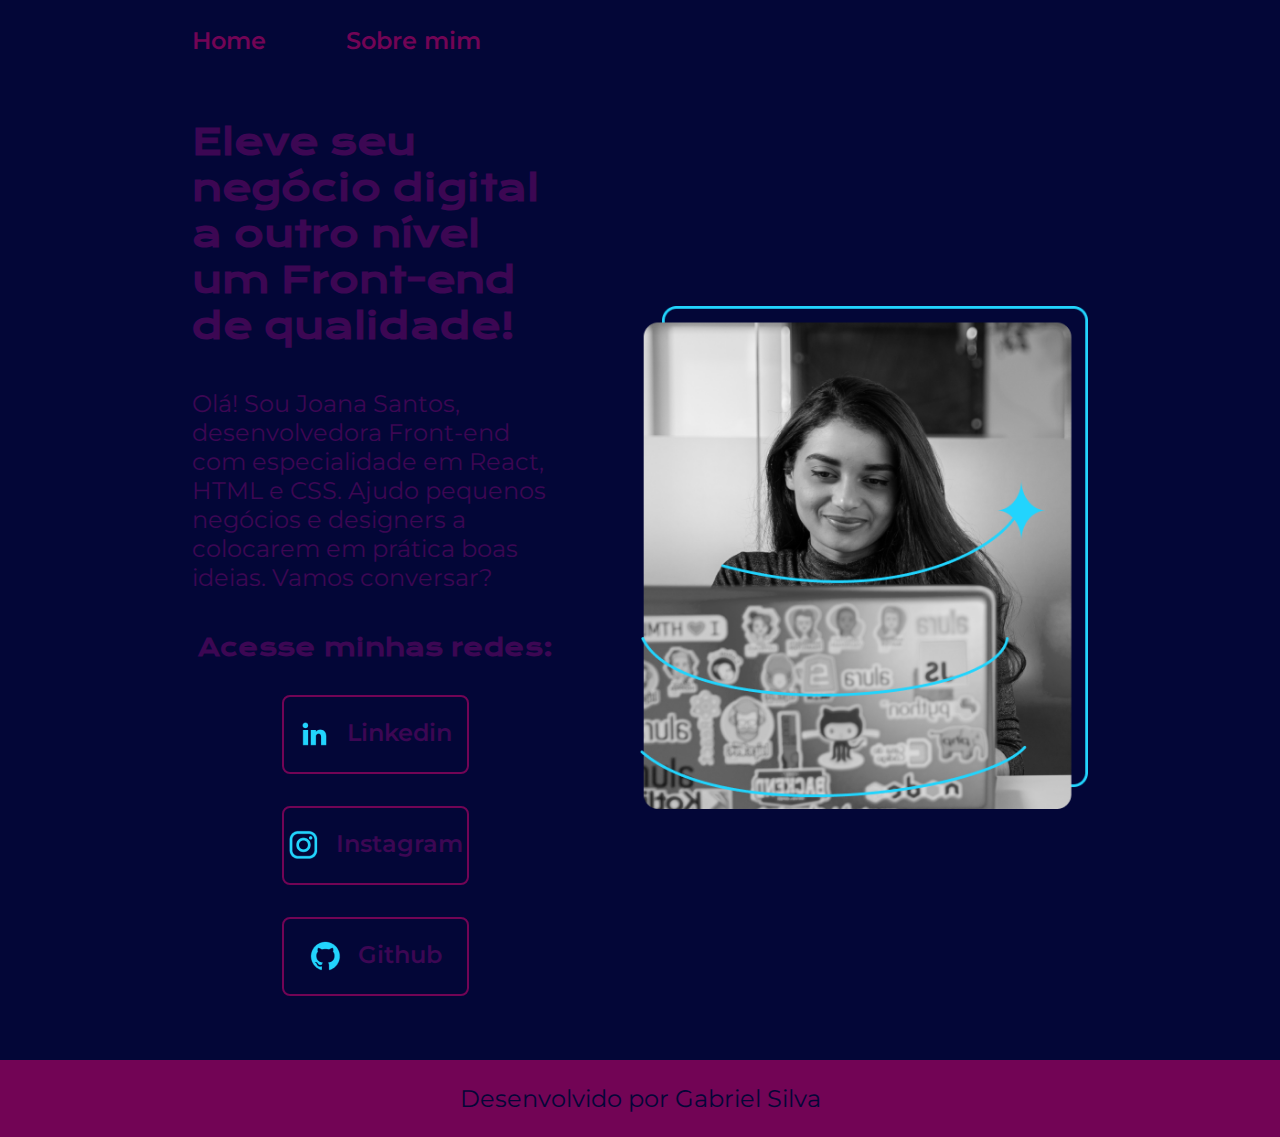
<file: PORTIFÓLIO/index.html>
<!DOCTYPE html>
<html lang="pt-br">
<head>
    <meta charset="UTF-8">
    <meta name="viewport" content="width=device-width, initial-scale=1.0">
    <title>Portifólio</title>
    <link rel="stylesheet" href="./ESTILOS/style.css">
</head>
<body>
    <header class="cabecalho">
        <nav  class="cabecalho__menu">
            <a class="cabecalho__menu__link" href="index.html">Home</a>
            <a class="cabecalho__menu__link" href="about.html">Sobre mim</a>
        </nav>
    </header>
    <main class="apresentacao">
        <section class="apresentacao__conteudo">
            <h1 class="apresentacao__conteudo__titulo">Eleve seu negócio digital a outro nível <strong class="titulo-destaque">um Front-end de qualidade!</strong></h1>
            <p class="apresentacao__conteudo__texto">Olá! Sou Joana Santos, desenvolvedora Front-end com especialidade em React, HTML e CSS. Ajudo pequenos negócios e designers a colocarem em prática boas ideias. Vamos conversar?</p>
            <div class="apresentacao__links">
                <h2 class="apresentacao__links__subtitulo">Acesse minhas redes:</h2>
                <a class="apresentacao__links__link" href="https://www.linkedin.com/in/gabriel-silva-vieira-6505061b0/"><img src="assets/linkedin.png" alt="linkedin">
                    Linkedin
                </a>
                <a class="apresentacao__links__link" href="https://instagram.com/g4bz_1"><img src="assets/instagram.png" alt="instagram">
                    Instagram
                </a>
                <a class="apresentacao__links__link" href="https://github.com/G4BZ1"><img src="assets/github.png" alt="github">
                    Github
                </a>
            </div>
        </section>
        <img class="apresentacao__imagem" src="boba.png" alt="Foto da Joana Santos programando">
    </main>
    <footer class="rodape">
        <p>Desenvolvido por Gabriel Silva</p>
    </footer>
</body>
</html>
</file>
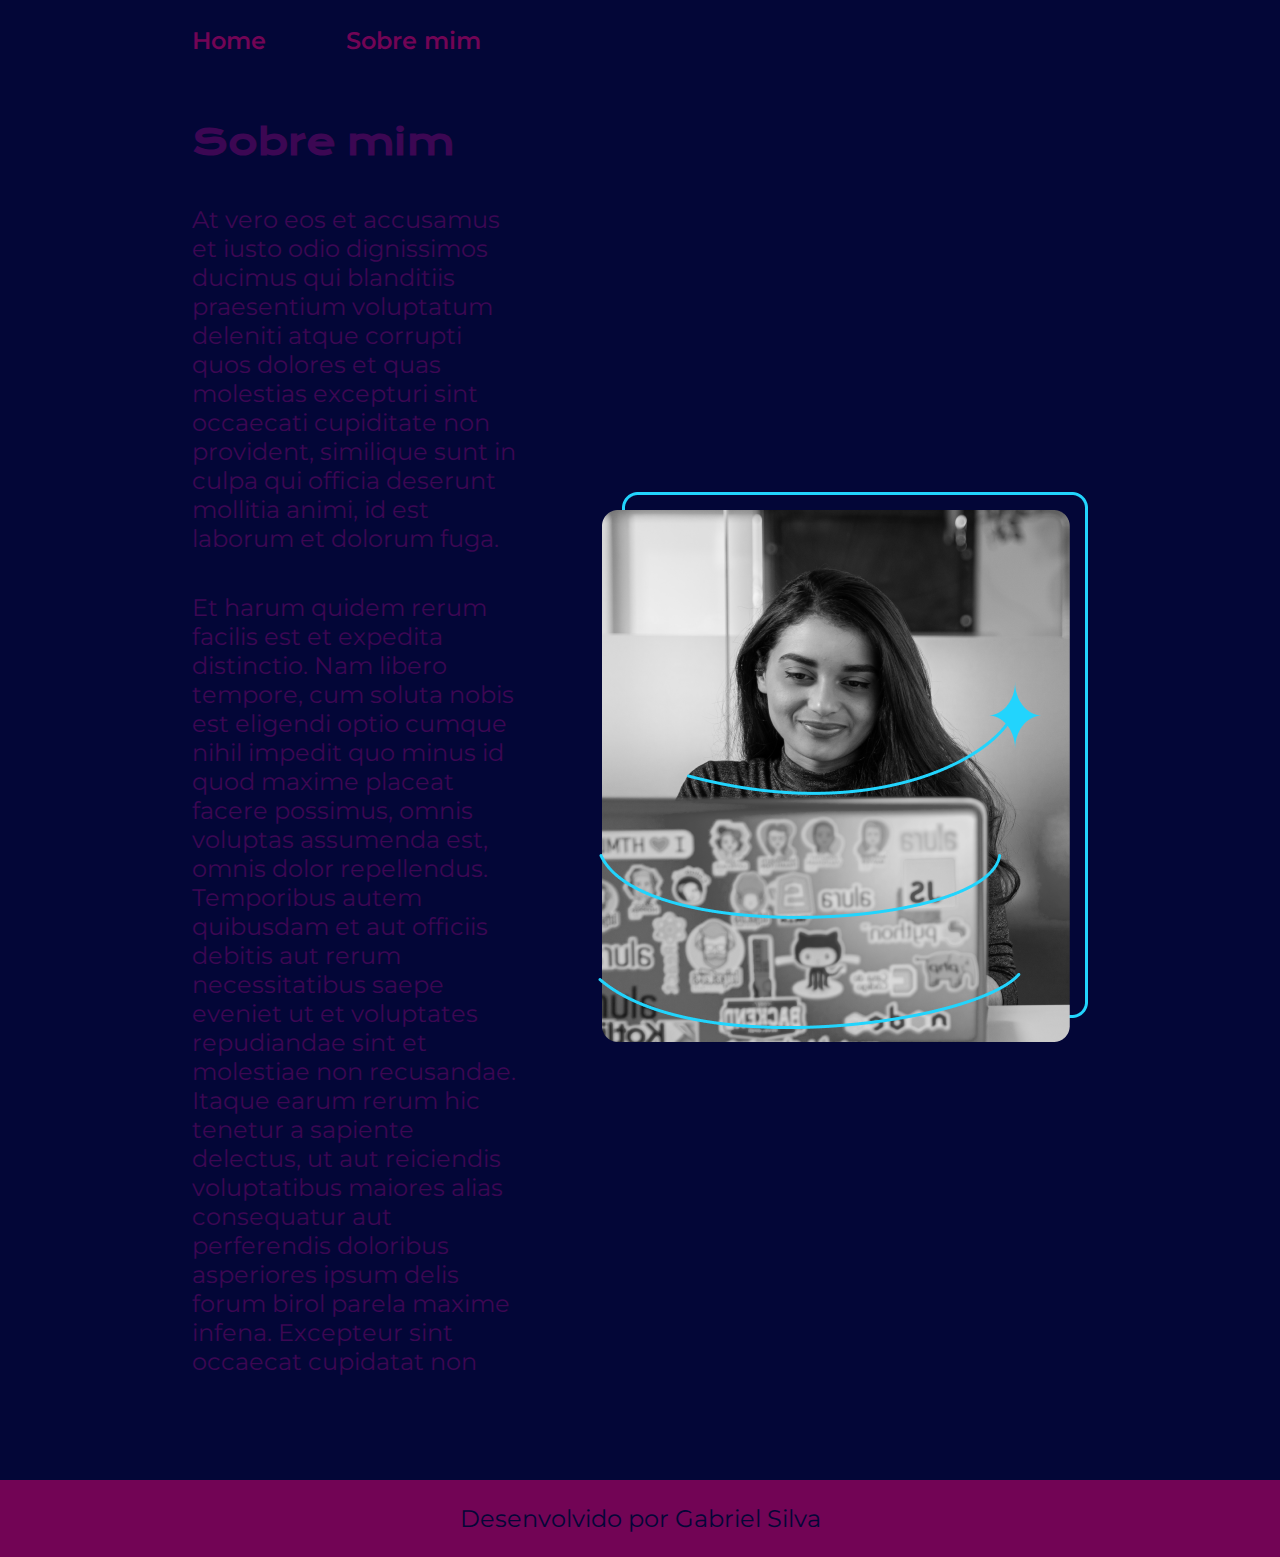
<file: PORTIFÓLIO/about.html>
<!DOCTYPE html>
<html lang="pt-br">
<head>
    <meta charset="UTF-8">
    <meta name="viewport" content="width=device-width, initial-scale=1.0">
    <title>Sobre mim</title>
    <link rel="stylesheet" href="./ESTILOS/style.css">
</head>
<body>

    <header class="cabecalho">
        <nav  class="cabecalho__menu">
            <a class="cabecalho__menu__link" href="index.html">Home</a>
            <a class="cabecalho__menu__link" href="about.html">Sobre mim</a>
        </nav>
    </header>

    <main class="apresentacao">
        <section class="apresentacao__conteudo">
            <h1 class="apresentacao__conteudo__titulo">Sobre mim</h1>
            <p class="apresentacao__conteudo__texto">At vero eos et accusamus et iusto odio dignissimos ducimus qui blanditiis praesentium voluptatum deleniti atque corrupti quos dolores et quas molestias excepturi sint occaecati cupiditate non provident, similique sunt in culpa qui officia deserunt mollitia animi, id est laborum et dolorum fuga.</p>
            <p class="apresentacao__conteudo__texto">Et harum quidem rerum facilis est et expedita distinctio. Nam libero tempore, cum soluta nobis est eligendi optio cumque nihil impedit quo minus id quod maxime placeat facere possimus, omnis voluptas assumenda est, omnis dolor repellendus. Temporibus autem quibusdam et aut officiis debitis aut rerum necessitatibus saepe eveniet ut et voluptates repudiandae sint et molestiae non recusandae. Itaque earum rerum hic tenetur a sapiente delectus, ut aut reiciendis voluptatibus maiores alias consequatur aut perferendis doloribus asperiores ipsum delis forum birol parela maxime infena. Excepteur sint occaecat cupidatat non</p>
            </p>
        </section>
        <img src="assets/Imagem.png" alt="Joana Programando">
    </main>

    <footer class="rodape">
        <p>Desenvolvido por Gabriel Silva</p>
    </footer>
    
</body>
</html>
</file>
<file: PORTIFÓLIO/ESTILOS/style.css>
@import url('https://fonts.googleapis.com/css2?family=Krona+One&family=Montserrat:ital,wght@0,600;1,600&display=swap');

:root {
    --cor-primaria: #030637;
    --cor-secundaria: #3C0753;
    --cor-terciaria: #720455;
    --cor-hover: #910A67;

    --fonte-primaria: "Krona One", sans-serif;
    --fonte-secundaria: "Montserrat", sans-serif;
}

*{
    margin: 0;
    padding: 0;
}

body {
    box-sizing: border-box;
    background-color: var(--cor-primaria);
    color: var(--cor-secundaria);
    }

.cabecalho {
    padding: 2% 0% 0% 15%;
}

.cabecalho__menu {
    display: flex;
    gap: 80px;
}
.cabecalho__menu__link {
    font-family: var(--fonte-secundaria);
    font-size: 1.5rem;
    font-weight: 600;
    color: var(--cor-terciaria);
    text-decoration: none;
}


.apresentacao {
    padding: 5% 15%;
        display: flex; 
        align-items: center;
        justify-content: space-between;
        gap: 82px;
}

.apresentacao__conteudo {
    width: 50%;
    display: flex;
    flex-direction: column;
    gap: 40px;
}

.apresentacao__conteudo__titulo {
    font-size: 2.25rem;
    font-family: var(--fonte-primaria);
}

.titulo-destaque {
    color: var(--cor-secundaria);
}

.apresentacao__conteudo__texto {
    font-size: 1.5rem;
    font-family: var(--fonte-secundaria);
}

.apresentacao__links__subtitulo {
    font-family: var(--fonte-primaria);
    font-size: 1.5rem;
    font-weight: 400px;
}

.apresentacao__links {
    display: flex;
    flex-direction: column;
    justify-content: space-between;
    align-items: center;
    gap: 32px;
}

.apresentacao__links__link {
    display: flex;
    justify-content: center;
    gap: 16px;
    background-color: var(--cor-primaria);
    width: 50%;
    text-align: center;
    border-radius: 8px;
    font-size: 1.5rem;
    font-weight: 600;
    padding: 21.5px 0;
    text-decoration: none;
    color: var(--cor-secundaria);
    font-family: var(--fonte-secundaria);
    border: 2px solid var(--cor-terciaria);
}

.apresentacao__links__link:hover {
    background-color: var(--cor-hover);
}

.apresentacao__imagem {
    width: 50%;
}

.rodape {
    font-family: var(--fonte-secundaria);
    font-size: 1.5rem;
    font-weight: 400;
    padding: 24px;
    text-align: center;
    color: var(--cor-primaria);
    background-color: var(--cor-terciaria);
}


@media (max-width: 1200px) {
    .cabecalho {
        padding: 10%;
    }

    .cabecalho__menu {
        justify-content: center;
    }

    .apresentacao {
        flex-direction: column-reverse;
        padding: 5%;
}
    .apresentacao__conteudo {
        width: auto;
    }

  
}
</file>
